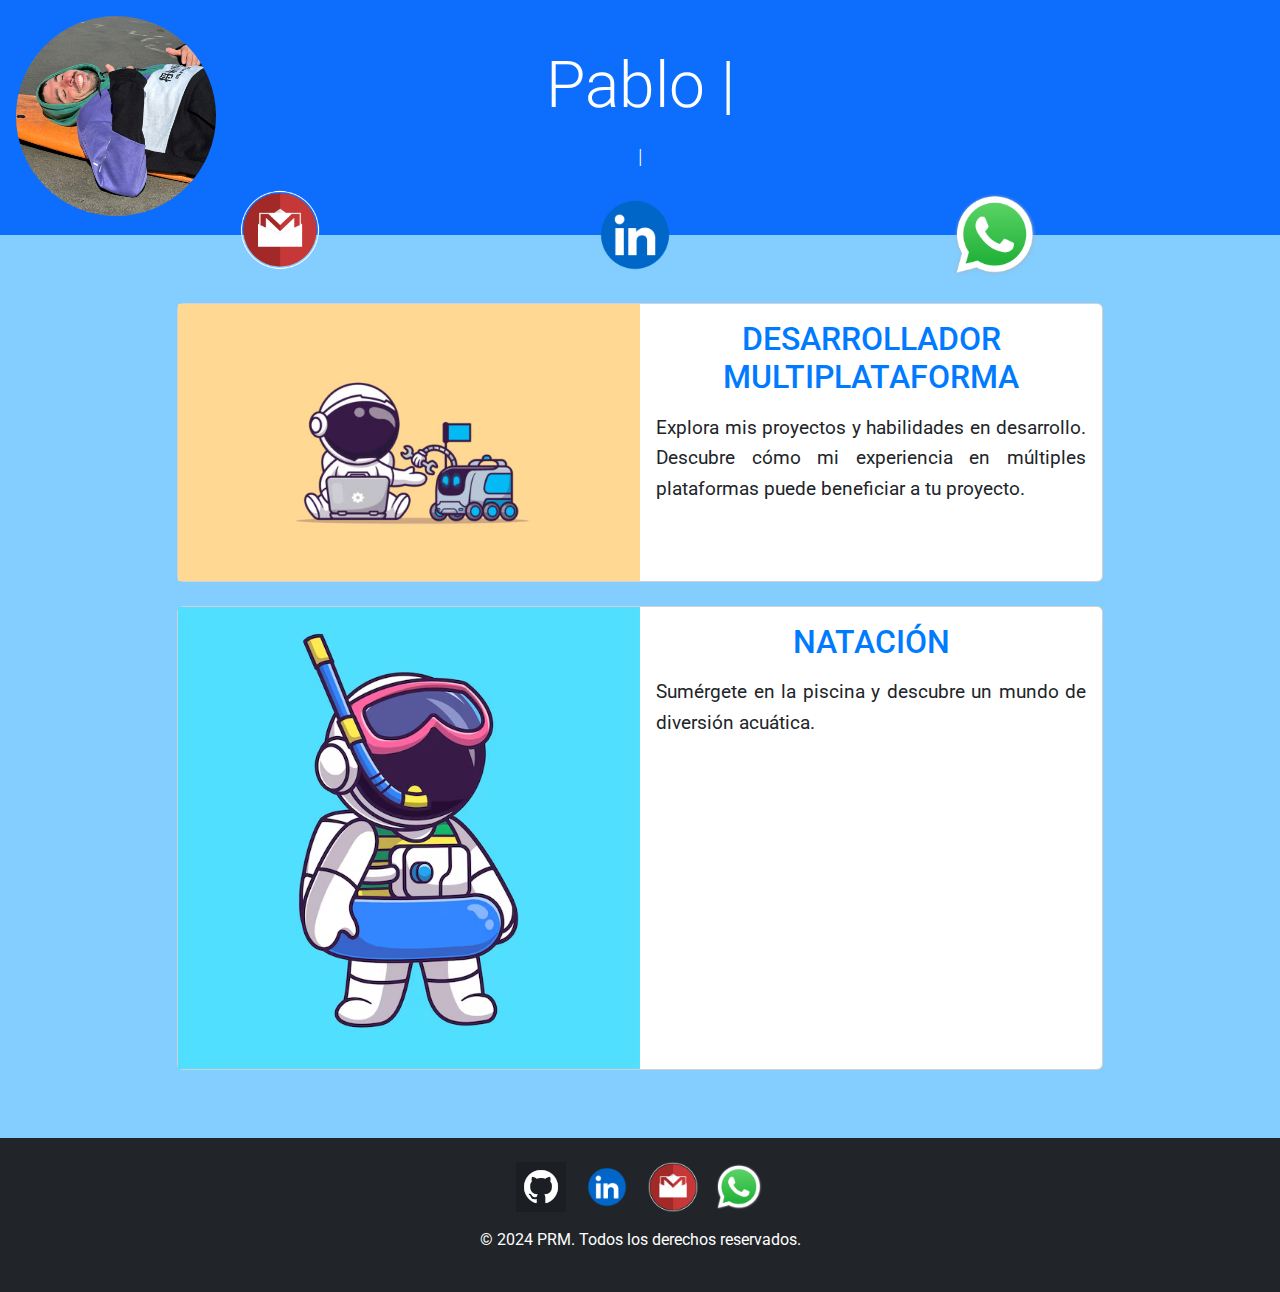
<file: index.html>
<!DOCTYPE html>
<html lang="es">
<head>
    <!-- Actualizar a Bootstrap 5 -->
    <link href="https://cdn.jsdelivr.net/npm/bootstrap@5.3.0/dist/css/bootstrap.min.css" rel="stylesheet">
    <meta charset="UTF-8">
    <meta name="viewport" content="width=device-width, initial-scale=1.0">
    <title>Pablo Rodríguez Madurga - Trayectoria Profesional</title>
    <link rel="stylesheet" href="styles.css">
    <link href="https://fonts.googleapis.com/css2?family=Roboto:wght@400;700&display=swap" rel="stylesheet">
</head>
<body class="d-flex flex-column min-vh-100">
    <header class="bg-primary text-white py-5 position-relative">
        <div class="container">
            <div class="row justify-content-center">
                <div class="col-md-8 text-center">
                    <h1 class="display-3 mb-3" id="animate-title"></h1>
                    <p class="lead" id="animate-subtitle"></p>
                </div>
            </div>
        </div>
        
        <div class="position-absolute top-0 start-0 m-3">
            <img src="fotos/foto-coña.JPEG" alt="Pablo Rodríguez Madurga" class="rounded-circle" style="width: 200px; height: 200px; object-fit: cover; object-position: center;">
        </div>
        
        <div class="position-absolute top-100 start-50 translate-middle d-flex justify-content-between" style="width: 800px;">
            <a href="mailto:pablorodriguezmadurga@gmail.com" class="d-inline-block">
                <img src="fotos/logos/mail-logo.png" alt="Email" class="img-fluid" style="max-width: 80px; height: auto;">
            </a>
            <a href="www.linkedin.com/in/pablo-rodríguez-madurga-7a9523142" target="_blank" class="d-inline-block">
                <img src="fotos/logos/linkedin-logo.webp" alt="LinkedIn" class="img-fluid" style="max-width: 90px; height: auto;">
            </a>
            <a href="https://wa.me/638285938"target=_blank class="d-inline-block">
                <img src="fotos/logos/WhatsApp-logo.webp" alt="WhatsApp" style="max-width: 90px; height: auto;">
            </a>
        </div>
    </header>

    <main class="container my-5 flex-grow-1">
        <div class="row justify-content-center">
            <div class="col-12 col-lg-10">
                <div class="row g-4">
                    <div class="col-12 d-flex">
                        <a href="desarrollo.html" class="card-link w-100">
                            <div class="card hover-effect featured-card text-center h-100">
                                <div class="row g-0 h-100">
                                    <div class="col-md-6">
                                        <div class="card-img-wrapper featured-img-wrapper h-100">
                                            <img src="fotos/desarrollador-multiplataforma.jpg" class="card-img-custom" alt="Desarrollo">
                                        </div>
                                    </div>
                                    <div class="col-md-6 d-flex">
                                        <div class="card-body featured-card-body d-flex flex-column">
                                            <h5 class="card-title">DESARROLLADOR MULTIPLATAFORMA</h5>
                                            <p class="card-text texto-justificado">Explora mis proyectos y habilidades en desarrollo. Descubre cómo mi experiencia en múltiples plataformas puede beneficiar a tu proyecto.</p>
                                        </div>
                                    </div>
                                </div>
                            </div>
                        </a>
                    </div>
                    <div class="col-12 d-flex">
                        <a href="natacion.html" class="card-link w-100">
                            <div class="card hover-effect featured-card text-center h-100">
                                <div class="row g-0 h-100">
                                    <div class="col-md-6">
                                        <div class="card-img-wrapper featured-img-wrapper h-100">
                                            <img src="fotos/astronauta-nadador.avif" class="card-img-custom" alt="Natación">
                                        </div>
                                    </div>
                                    <div class="col-md-6 d-flex">
                                        <div class="card-body featured-card-body d-flex flex-column">
                                            <h5 class="card-title">NATACIÓN</h5>
                                            <p class="card-text texto-justificado">Sumérgete en la piscina y descubre un mundo de diversión acuática.</p>
                                        </div>
                                    </div>
                                </div>
                            </div>
                        </a>
                    </div>
                </div>
            </div>
        </div>
    </main>

    <footer class="bg-dark text-white py-4">
        <div class="container text-center">
            <div class="mb-3 d-flex justify-content-center align-items-center">
                <a href="https://github.com/PabloRM94" target="_blank" class="mx-2">
                    <img src="fotos/logos/github-logo.webp" alt="GitHub" class="img-fluid" style="max-width: 50px; height: auto;">
                </a>
                <a href="https://www.linkedin.com/in/pablo-r-madurga" target="_blank" class="mx-2">
                    <img src="fotos/logos/linkedin-logo.webp" alt="LinkedIn" class="img-fluid" style="max-width: 50px; height: auto;">
                </a>
                <a href="mailto:pablorodriguezmadurga@gmail.com" class="mx-2">
                    <img src="fotos/logos/mail-logo.png" alt="Email" class="img-fluid" style="max-width: 50px; height: auto;">
                </a>
                <a href="https://wa.me/638285938" target="_blank" class="mx-2">
                    <img src="fotos/logos/WhatsApp-logo.webp" alt="WhatsApp" class="img-fluid" style="max-width: 50px; height: auto;">
                </a>
            </div>
            <p>&copy; 2024 PRM. Todos los derechos reservados.</p>
        </div>
    </footer>

    <!-- Scripts de Bootstrap -->
    <script src="https://cdn.jsdelivr.net/npm/bootstrap@5.3.0/dist/js/bootstrap.bundle.min.js"></script>
    <script>
        function typeWriter(elementId, text, speed = 150, loop = true) {
            const element = document.getElementById(elementId);
            let i = 0;

            function type() {
                if (i < text.length) {
                    element.innerHTML += text.charAt(i);
                    i++;
                    setTimeout(type, speed);
                } else if (loop) {
                    setTimeout(() => {
                        element.innerHTML = '';
                        i = 0;
                        type();
                    }, 2000);
                }
            }
            type();
        }

        document.addEventListener('DOMContentLoaded', (event) => {
            typeWriter('animate-title', 'Pablo Rodríguez Madurga', 150, false);
            setTimeout(() => {
                typeWriter('animate-subtitle', 'Desarrollador Multiplataforma', 100, false);
            }, 3000);
        });
    </script>
</body>
</html>
</file>
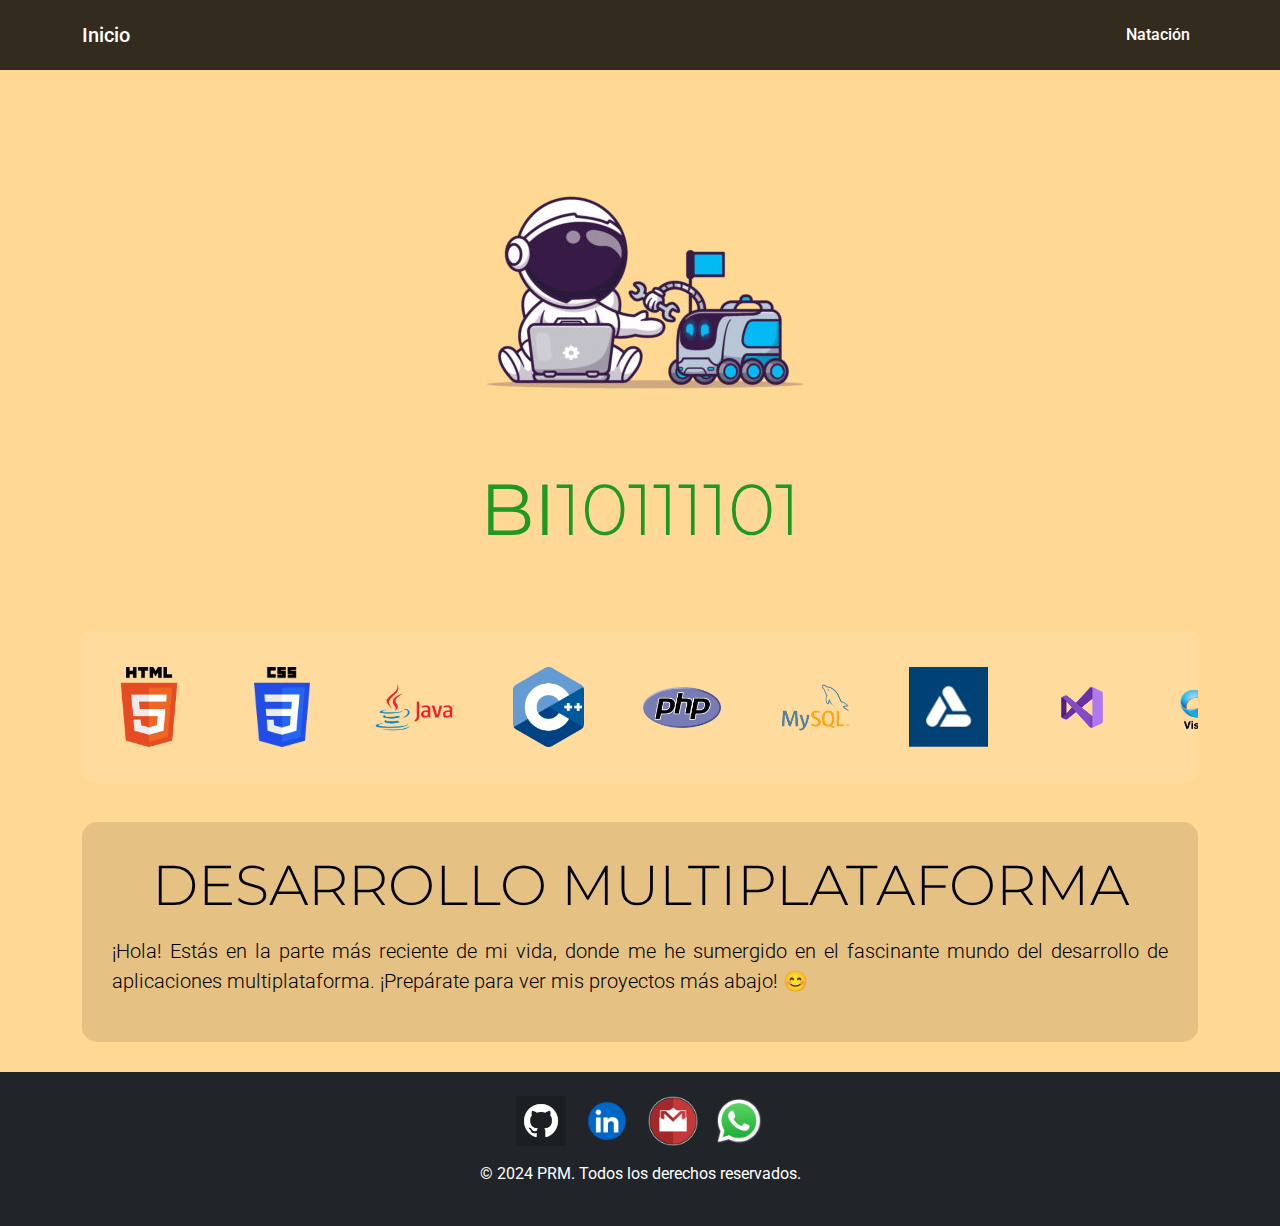
<file: desarrollo.html>
<!DOCTYPE html>
<html lang="es">
<head>
    <meta charset="UTF-8">
    <meta name="viewport" content="width=device-width, initial-scale=1.0">
    <title>Pablo Rodríguez Madurga - Desarrollo</title>
    <link href="https://cdn.jsdelivr.net/npm/bootstrap@5.3.0/dist/css/bootstrap.min.css" rel="stylesheet">
    <link href="https://fonts.googleapis.com/css2?family=Montserrat:wght@400;700&family=Roboto:wght@400;500&display=swap" rel="stylesheet">
    <link rel="stylesheet" href="desarrollo.css">
</head>
<body>
    <header>
        <nav class="navbar navbar-expand-lg navbar-dark">
            <div class="container">
                <a class="navbar-brand" href="index.html">Inicio</a>
                <ul class="navbar-nav ml-auto">
                    <li class="nav-item"><a class="nav-link" href="Natacion.html">Natación</a></li>
                </ul>
            </div>
        </nav>

        <div class="container">
            <div class="header-content d-flex flex-column align-items-center justify-content-center">
                <img src="fotos/desarrollador-multiplataforma.jpg" alt="Desarrollador Multiplataforma" class=".header-image">
                <h1 id="bienvenida" class="display-2 text-center"></h1>
            </div>
        </div>
    </header>

    <main class="container">
        <!-- Añadimos el slider de tecnologías -->
        <div class="slider-container">
            <div class="slider">
                <div class="slide-track">
                    <!-- Primera serie de imágenes -->
                    <div class="slide">
                        <img src="fotos/Lenguajes y Entornos/HTML.png" alt="HTML">
                    </div>
                    <div class="slide">
                        <img src="fotos/Lenguajes y Entornos/CSS.png" alt="CSS">
                    </div>
                    <div class="slide">
                        <img src="fotos/Lenguajes y Entornos/Java-logo.png" alt="Java">
                    </div>
                    <div class="slide">
                        <img src="fotos/Lenguajes y Entornos/C++.png" alt="C++">
                    </div>
                    <div class="slide">
                        <img src="fotos/Lenguajes y Entornos/PHP.png" alt="PHP">
                    </div>
                    <div class="slide">
                        <img src="fotos/Lenguajes y Entornos/MySQL-Logo.png" alt="MySQL">
                    </div>
                    <div class="slide">
                        <img src="fotos/Lenguajes y Entornos/UFT.png" alt="UFT">
                    </div>
                    <div class="slide">
                        <img src="fotos/Lenguajes y Entornos/Visual-Studio-Logo.png" alt="VS">
                    </div>
                    <div class="slide">
                        <img src="fotos/Lenguajes y Entornos/vBasic.png" alt="Visual Basic">
                    </div>
                    <!-- Duplicado para el efecto infinito -->
                    <div class="slide">
                        <img src="fotos/Lenguajes y Entornos/HTML.png" alt="HTML">
                    </div>
                    <div class="slide">
                        <img src="fotos/Lenguajes y Entornos/CSS.png" alt="CSS">
                    </div>
                    <div class="slide">
                        <img src="fotos/Lenguajes y Entornos/Java-logo.png" alt="Java">
                    </div>
                    <div class="slide">
                        <img src="fotos/Lenguajes y Entornos/C++.png" alt="C++">
                    </div>
                    <div class="slide">
                        <img src="fotos/Lenguajes y Entornos/PHP.png" alt="PHP">
                    </div>
                    <div class="slide">
                        <img src="fotos/Lenguajes y Entornos/MySQL-Logo.png" alt="MySQL">
                    </div>
                    <div class="slide">
                        <img src="fotos/Lenguajes y Entornos/UFT.png" alt="UFT">
                    </div>
                    <div class="slide">
                        <img src="fotos/Lenguajes y Entornos/Visual-Studio-Logo.png" alt="VS">
                    </div>
                    <div class="slide">
                        <img src="fotos/Lenguajes y Entornos/vBasic.png" alt="Visual Basic">
                    </div>
                </div>
            </div>
        </div>
        <div class="content text-center">
            <h1 class="display-4 mb-3">DESARROLLO MULTIPLATAFORMA</h1>
            <p class="lead">¡Hola! Estás en la parte más reciente de mi vida, donde me he sumergido en el fascinante mundo del desarrollo de aplicaciones multiplataforma. ¡Prepárate para ver mis proyectos más abajo! 😊</p>
        </div>

        

    </main>

    <footer class="bg-dark text-white py-4">
        <div class="container text-center">
            <div class="mb-3 d-flex justify-content-center align-items-center">
                <a href="https://github.com/PabloRM94" target="_blank" class="mx-2">
                    <img src="fotos/logos/github-logo.webp" alt="GitHub" class="img-fluid" style="max-width: 50px; height: auto;">
                </a>
                <a href="https://www.linkedin.com/in/tu-perfil-linkedin" target="_blank" class="mx-2">
                    <img src="fotos/logos/linkedin-logo.webp" alt="LinkedIn" class="img-fluid" style="max-width: 50px; height: auto;">
                </a>
                <a href="mailto:pablorodriguezmadurga@gmail.com" class="mx-2">
                    <img src="fotos/logos/mail-logo.png" alt="Email" class="img-fluid" style="max-width: 50px; height: auto;">
                </a>
                <a href="https://wa.me/638285938" target="_blank" class="mx-2">
                    <img src="fotos/logos/WhatsApp-logo.webp" alt="WhatsApp" class="img-fluid" style="max-width: 50px; height: auto;">
                </a>
            </div>
            <p>&copy; 2024 PRM. Todos los derechos reservados.</p>
        </div>
    </footer>
    <script src="https://cdn.jsdelivr.net/npm/bootstrap@5.3.0/dist/js/bootstrap.bundle.min.js"></script>
    <script src="https://cdn.jsdelivr.net/npm/bootstrap@5.3.0/dist/js/bootstrap.bundle.min.js"></script>
    
    <script>
        function binaryEffect(elementId, finalText, duration = 3000, displayTime = 4000) {
            const element = document.getElementById(elementId);
            const finalLength = finalText.length;
            const iterationDelay = duration / finalLength;
            let iterations = 0;
            let isRevealing = true;

            function generateRandomBinary(length) {
                return Array.from({length}, () => Math.random() > 0.5 ? '1' : '0').join('');
            }

            function updateText() {
                if (isRevealing) {
                    iterations++;
                } else {
                    iterations--;
                }

                let outputText = finalText.split('').map((char, index) => {
                    if (isRevealing ? index < iterations : index >= iterations) {
                        return `<strong>${char}</strong>`; // Envolvemos cada carácter revelado en una etiqueta <strong>
                    }
                    return Math.random() > 0.5 ? '1' : '0';
                }).join('');

                element.innerHTML = outputText; // Cambiamos innerText a innerHTML para que se interpreten las etiquetas HTML
                element.style.color = '#1f9824'; // Usamos un verde más suave

                if (isRevealing && iterations < finalLength) {
                    setTimeout(updateText, iterationDelay);
                } else if (isRevealing && iterations === finalLength) {
                    setTimeout(() => {
                        isRevealing = false;
                        updateText();
                    }, displayTime);
                } else if (!isRevealing && iterations > 0) {
                    setTimeout(updateText, iterationDelay);
                } else {
                    setTimeout(startEffect, iterationDelay);
                }
            }

            function startEffect() {
                iterations = 0;
                isRevealing = true;
                element.style.color = "green";
                element.innerHTML = generateRandomBinary(finalLength);
                setTimeout(updateText, iterationDelay);
            }

            startEffect();
        }

        document.addEventListener('DOMContentLoaded', (event) => {
            binaryEffect('bienvenida', 'BIENVENID@', 3000, 4000);
        });
    </script>
</body>
</html>
</file>
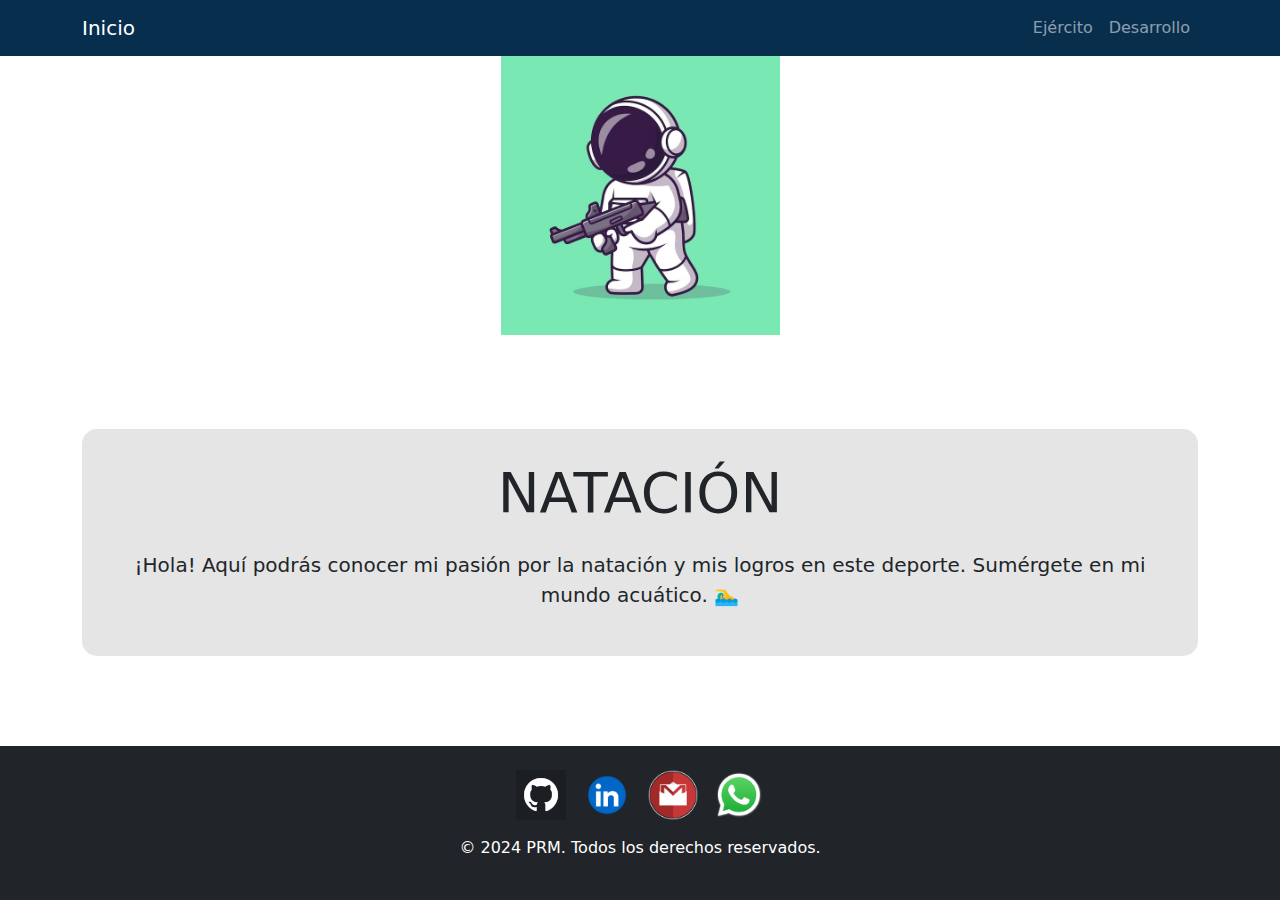
<file: ejercito.html>
<!DOCTYPE html>
<html lang="es">
<head>
    <meta charset="UTF-8">
    <meta name="viewport" content="width=device-width, initial-scale=1.0">
    <title>Pablo Rodríguez Madurga - Natación</title>
    <link href="https://cdn.jsdelivr.net/npm/bootstrap@5.3.0/dist/css/bootstrap.min.css" rel="stylesheet">
    <link href="https://fonts.googleapis.com/css2?family=Montserrat:wght@400;700&family=Roboto:wght@400;500&display=swap" rel="stylesheet">
    <link rel="stylesheet" href="ejercito.css">
</head>
<body class="d-flex flex-column min-vh-100">
  <header>
    <nav class="navbar navbar-expand-lg navbar-dark">
        <div class="container">
            <a class="navbar-brand" href="index.html">Inicio</a>
            <ul class="navbar-nav ml-auto">
                <li class="nav-item"><a class="nav-link" href="ejercito.html">Ejército</a></li>
                <li class="nav-item"><a class="nav-link" href="desarrollo.html">Desarrollo</a></li>
            </ul>
        </div>
    </nav>

    <div class="container">
        <div class="header-content d-flex flex-column align-items-center justify-content-center">
            <img src="fotos/astronauta-militar.avif" alt="Nadador"  class="header-image">
            <div id="BIENVENIDO">
                <span>BIENVENIDO</span>
            </div>
        </div>
    </div>
</header>

    <main class="container flex-grow-1 mb-5">
        <div class="content text-center">
            <h1 class="display-4 mb-4">NATACIÓN</h1>
            <p class="lead">¡Hola! Aquí podrás conocer mi pasión por la natación y mis logros en este deporte. Sumérgete en mi mundo acuático. 🏊‍♂️</p>
            <!-- Añade más contenido sobre tu experiencia en natación -->
        </div>
    </main>

    <footer class="bg-dark text-white py-4 mt-auto">
        <div class="container text-center">
            <div class="mb-3 d-flex justify-content-center align-items-center">
                <a href="https://github.com/PabloRM94" target="_blank" class="mx-2">
                    <img src="fotos/logos/github-logo.webp" alt="GitHub" class="img-fluid" style="max-width: 50px; height: auto;">
                </a>
                <a href="https://www.linkedin.com/in/tu-perfil-linkedin" target="_blank" class="mx-2">
                    <img src="fotos/logos/linkedin-logo.webp" alt="LinkedIn" class="img-fluid" style="max-width: 50px; height: auto;">
                </a>
                <a href="mailto:pablorodriguezmadurga@gmail.com" class="mx-2">
                    <img src="fotos/logos/mail-logo.png" alt="Email" class="img-fluid" style="max-width: 50px; height: auto;">
                </a>
                <a href="https://wa.me/638285938" target="_blank" class="mx-2">
                    <img src="fotos/logos/WhatsApp-logo.webp" alt="WhatsApp" class="img-fluid" style="max-width: 50px; height: auto;">
                </a>
            </div>
            <p>&copy; 2024 PRM. Todos los derechos reservados.</p>
        </div>
    </footer>
    <script src="https://cdn.jsdelivr.net/npm/bootstrap@5.3.0/dist/js/bootstrap.bundle.min.js"></script>
    <script>
    document.addEventListener('DOMContentLoaded', (event) => {
        const title = document.getElementById('BIENVENIDO');
        title.innerHTML = title.textContent.replace(/\S/g, "<span>$&</span>");
    });
    </script>
</body>
</html>
</file>
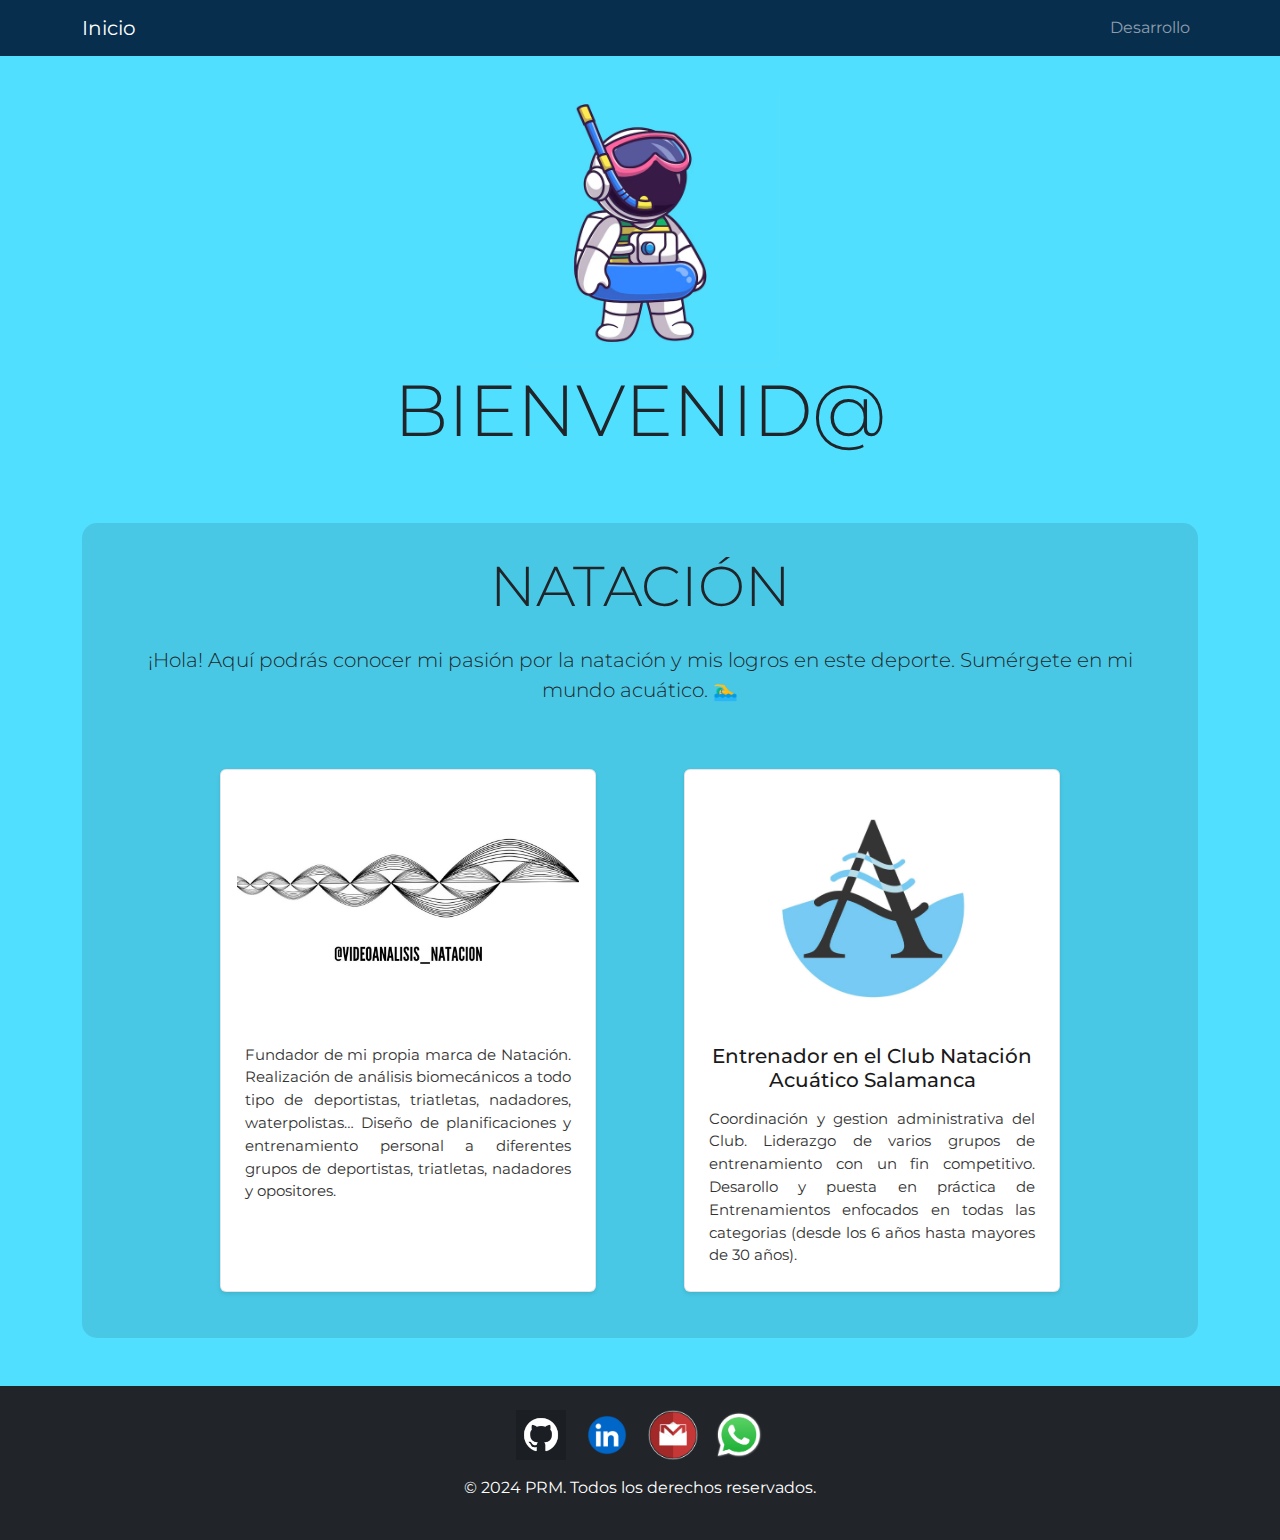
<file: Natacion.html>
<!DOCTYPE html>
<html lang="es">
<head>
    <meta charset="UTF-8">
    <meta name="viewport" content="width=device-width, initial-scale=1.0">
    <title>Pablo Rodríguez Madurga - Natación</title>
    <link href="https://cdn.jsdelivr.net/npm/bootstrap@5.3.0/dist/css/bootstrap.min.css" rel="stylesheet">
    <link href="https://fonts.googleapis.com/css2?family=Montserrat:wght@400;700&family=Roboto:wght@400;500&display=swap" rel="stylesheet">
    <link rel="stylesheet" href="natacion.css">
</head>
<body class="d-flex flex-column min-vh-100">
  <header>
    <nav class="navbar navbar-expand-lg navbar-dark">
        <div class="container">
            <a class="navbar-brand" href="index.html">Inicio</a>
            <ul class="navbar-nav ml-auto">
                <li class="nav-item"><a class="nav-link" href="desarrollo.html">Desarrollo</a></li>
            </ul>
        </div>
    </nav>

    <div class="container">
        <div class="header-content d-flex flex-column align-items-center justify-content-center">
            <img src="fotos/astronauta-nadador.avif" alt="Nadador"  class="header-image">
            <h1 id="BIENVENIDO" class="display-2 text-center">
                <span>B</span><span>I</span><span>E</span><span>N</span><span>V</span><span>E</span><span>N</span><span>I</span><span>D</span><span>@</span>
            </h1>
        </div>
    </div>
</header>

    <main class="container flex-grow-1 mb-5">
        <div class="content text-center">
            <h1 class="display-4 mb-4">NATACIÓN</h1>
            <p class="lead">¡Hola! Aquí podrás conocer mi pasión por la natación y mis logros en este deporte. Sumérgete en mi mundo acuático. 🏊‍♂️</p>
            
            <div class="row justify-content-center mt-5">
                <div class="col-12">
                    <div class="row row-cols-1 row-cols-md-2 row-cols-lg-3 g-4">
                        <div class="col">
                            <a href="https://www.instagram.com/videoanalisis_natacion?utm_source=ig_web_button_share_sheet&igsh=ZDNlZDc0MzIxNw==" class="card-link" target="_blank">
                                <div class="card hover-effect featured-card h-100">
                                    <div class="card-img-top-wrapper">
                                        <img src="fotos/video.jpg" class="card-img-top" alt="Logo Natación">
                                    </div>
                                    <div class="card-body">

                                        <p class="card-text texto-justificado">
                                            Fundador de mi propia marca de Natación.
                                            Realización de análisis biomecánicos a todo tipo de deportistas, triatletas, nadadores, waterpolistas…
                                            Diseño de planificaciones y entrenamiento personal a diferentes grupos de deportistas, triatletas, nadadores y opositores.
                                        </p>
                                    </div>
                                </div>
                            </a>
                        </div>
                        <div class="col">
                            <a href="https://acuaticosalamanca.com/" class="card-link" target="_blank">
                                <div class="card hover-effect featured-card h-100">
                                    <div class="card-img-top-wrapper">
                                        <img src="fotos/Acuatico.jpg" class="card-img-top" alt="Descripción">
                                    </div>
                                    <div class="card-body">
                                        <h5 class="card-title">Entrenador en el Club Natación Acuático Salamanca</h5>
                                        <p class="card-text texto-justificado">
                                            Coordinación y gestion administrativa del Club.
                                            Liderazgo de varios grupos de entrenamiento con un fin competitivo.
                                            Desarollo y puesta en práctica de Entrenamientos enfocados en todas las categorias (desde los 6 años hasta mayores de 30 años).
                                        </p>
                                    </div>
                                </div>
                            </a>
                        </div>
                        <!-- Plantilla para añadir más tarjetas 
                        <div class="col">
                            <div class="card hover-effect featured-card h-100">
                                <div class="card-img-top-wrapper">
                                    <img src="ruta-a-tu-imagen.jpg" class="card-img-top" alt="Descripción">
                                </div>
                                <div class="card-body">
                                    <h5 class="card-title">TÍTULO DE LA TARJETA</h5>
                                    <p class="card-text texto-justificado">
                                        Contenido de la tarjeta...
                                    </p>
                                </div>
                            </div>
                        </div>
                    -->
                    </div>
                </div>
            </div>
        </div>
    </main>

    <footer class="bg-dark text-white py-4 mt-auto">
        <div class="container text-center">
            <div class="mb-3 d-flex justify-content-center align-items-center">
                <a href="https://github.com/PabloRM94" target="_blank" class="mx-2">
                    <img src="fotos/logos/github-logo.webp" alt="GitHub" class="img-fluid" style="max-width: 50px; height: auto;">
                </a>
                <a href="https://www.linkedin.com/in/tu-perfil-linkedin" target="_blank" class="mx-2">
                    <img src="fotos/logos/linkedin-logo.webp" alt="LinkedIn" class="img-fluid" style="max-width: 50px; height: auto;">
                </a>
                <a href="mailto:pablorodriguezmadurga@gmail.com" class="mx-2">
                    <img src="fotos/logos/mail-logo.png" alt="Email" class="img-fluid" style="max-width: 50px; height: auto;">
                </a>
                <a href="https://wa.me/638285938" target="_blank" class="mx-2">
                    <img src="fotos/logos/WhatsApp-logo.webp" alt="WhatsApp" class="img-fluid" style="max-width: 50px; height: auto;">
                </a>
            </div>
            <p>&copy; 2024 PRM. Todos los derechos reservados.</p>
        </div>
    </footer>
    <script src="https://cdn.jsdelivr.net/npm/bootstrap@5.3.0/dist/js/bootstrap.bundle.min.js"></script>
    <script>
    document.addEventListener('DOMContentLoaded', (event) => {
        const title = document.getElementById('BIENVENIDO');
        title.innerHTML = title.textContent.replace(/\S/g, "<span>$&</span>");
    });
    </script>
</body>
</html>
</file>
<file: styles.css>
/* texto general */

body {
    font-family: 'Roboto', sans-serif;
    margin: 0;
    padding: 0;
    background-color: #78c9ffea;
}
.texto-justificado {
    text-align: justify;
}

main {
    padding: 20px;
}

section {
    margin-bottom: 20px;
}

.nombre-subtitulo {
    width: 100%;
    max-width: 100%;
}

        /* animaciones de los titulos */
.animate-title {
    animation: slideInFromLeft 1s ease-out 0.5s;
}

.animate-subtitle {
    animation: slideInFromRight 1s ease-out 0.5s;
    animation-fill-mode: both;
}
#animate-title::after,
#animate-subtitle::after {
    content: '|';
    animation: blink 0.7s infinite;
}

@keyframes slideInFromLeft {
    0% {
        transform: translateX(-100%);
        opacity: 0;
    }
    100% {
        transform: translateX(0);
        opacity: 1;
    }
}

@keyframes slideInFromRight {
    0% {
        transform: translateX(100%);
        opacity: 0;
    }
    100% {
        transform: translateX(0);
        opacity: 1;
    }
}


@keyframes blink {
    0% { opacity: 0; }
    50% { opacity: 1; }
    100% { opacity: 0; }
}


/* imagenes */
.img {
    border-radius: 20%;
    float: left;
    display: block;
    width: 100px;
    height: 200px;
}

.card-img-custom {
    width: 100%;
    height: 100%;
    object-fit: cover;
}

.card-img-wrapper {
    height: 200px;
    overflow: hidden;
    position: relative;
}


/* efecto para los recuadros */
.hover-effect {
    transition: all 0.3s ease;
}

.hover-effect:hover {
    transform: translateY(-5px);
    box-shadow: 0 4px 15px rgba(0, 0, 0, 0.1);
}

.card-link {
    text-decoration: none;
    color: inherit;
}

.featured-card {
    transition: all 0.3s ease;
}

.featured-card:hover {
    transform: translateY(-10px);
    box-shadow: 0 12px 20px rgba(0,0,0,0.15);
    animation-play-state: paused;
}

.featured-card .card-title {
    color: #007bff;
    font-size: 2rem;
    margin-bottom: 1rem;
}

.featured-card .card-text {
    font-size: 1.2rem;
    line-height: 1.6;
}

.featured-img-wrapper {
    overflow: hidden;
}

.card-body {
    height: 100%;
}

/* Asegurar que las tarjetas mantengan la misma altura */
.row {
    display: flex;
    flex-wrap: wrap;
}

.col-12 {
    display: flex;
}

/* Media queries para dispositivos móviles */
@media (max-width: 768px) {
    .featured-card .row {
        flex-direction: column;
    }
    
    .featured-card .col-md-6 {
        width: 100%;
    }
    
    .card-img-wrapper {
        height: 200px;
    }
}

@keyframes floatCard {
    0% {
        transform: translateY(0px);
    }
    50% {
        transform: translateY(-10px);
    }
    100% {
        transform: translateY(0px);
    }
}
</file>
<file: desarrollo.css>
body {
    background-color: #ffd893; /* El mismo color que el header */
    font-family: 'Roboto', sans-serif;
    color: #000000;
}

.header-image {
    width: 100%;
    max-height: 400px; 
    object-fit: cover;
    object-position: center;
}

.content {
    background-color: #0303031a; 
    padding: 30px;
    border-radius: 15px;
    margin-top: 30px;
}

h1 {
    font-family: 'Montserrat', sans-serif;
    font-weight: 700;
    margin-bottom: 20px;
    text-align: center; /* Centra el título */
}

.navbar {
    background-color: rgba(0, 0, 0, 0.8) !important;
    padding: 15px 0;
    margin-bottom: 0; /* Añade esta línea */
}

.navbar-brand, .nav-link {
    color: white !important;
    font-weight: 500;
}

.nav-link:hover, .navbar-brand:hover {
    color: #ffd893 !important;
}

header {
    background-color: #ffd893; 
    padding: 0; 
    margin-top: 0; 
}

footer {
    background-color: rgba(0, 0, 0, 0.8);
    color: white;
    padding: 15px 0;
    margin-top: 30px;
}

.content p {
    text-align: justify; /* Justifica los párrafos dentro del contenido */
}

.header-content {
    display: flex;
    align-items: center;
    justify-content: space-between;
    padding: 20px 0;
}

.header-image {
    max-width: 40%;
    height: auto;
}

.header-content h1 {
    max-width: 55%;
}

.main-content {
    background-color: #ffd893; 
    padding: 20px;
    margin: 20px auto;
    border-radius: 10px;
    box-shadow: 0 0 10px rgba(0,0,0,0.1);
}

/* Estilos para el slider de tecnologías */
.slider-container {
    width: 100%;
    background: rgba(255, 255, 255, 0.1);
    padding: 20px 0;
    margin: 40px 0;
    overflow: hidden;
    border-radius: 10px;
}

.slider {
    position: relative;
    width: 100%;
}

.slide-track {
    display: flex;
    width: calc(200px * 12); /* Ajustado para 6 imágenes x 2 */
    animation: scroll 30s linear infinite;
}

.slide {
    width: 200px;
    padding: 15px;
    display: flex;
    align-items: center;
    justify-content: center;
}

.slide img {
    width: 80px;
    height: 80px;
    object-fit: contain;
    transition: all 0.3s ease;
}

.slide img:hover {
    transform: scale(1.2);
    filter: drop-shadow(0 0 10px rgba(0,0,0,0.3));
}

@keyframes scroll {
    0% {
        transform: translateX(0);
    }
    100% {
        transform: translateX(calc(-200px * 6)); /* Mitad del ancho total */
    }
}

/* Pausar la animación al hacer hover */
.slider:hover .slide-track {
    animation-play-state: paused;
}

/* Ajustes responsive */
@media (max-width: 768px) {
    .slide {
        width: 150px;
    }
    
    .slide img {
        width: 60px;
        height: 60px;
    }
    
    .slide-track {
        width: calc(150px * 12);
    }
    
    @keyframes scroll {
        0% {
            transform: translateX(0);
        }
        100% {
            transform: translateX(calc(-150px * 6));
        }
    }
}
</file>
<file: ejercito.css>
.header-content .image-container {
    width: 100%;
    max-width: 400px; /* Reducido para una imagen más pequeña */
    display: flex;
    justify-content: center; /* Centrar la imagen */
    align-items: center;
    margin-bottom: 2rem; /* Aumentado el margen inferior */
}

.header-content .header-image {
    max-width: 25%;
    height: auto;
    border-radius: 0; /* Eliminado el borde redondeado */
    box-shadow: none; /* Eliminada la sombra */
}


.content {
    background-color: #0303031a; 
    padding: 30px;
    border-radius: 15px;
    margin-top: 30px;
}

/* Estilos de la barra de navegación */
.navbar {
    background-color: hsl(208, 81%, 17%); /* Azul oscuro */
}

/* Estilos del pie de página */
footer {
    background-color: #0077be; /* Azul oscuro */
}

/* Estilos responsivos */
@media (max-width: 768px) {
    .header-content .header-image {
        max-width: 80%; /* Ajustado para móviles */
    }
}

#BIENVENIDO {
    position: relative;
    padding: 20px;
    overflow: hidden;
}

#BIENVENIDO::before {
    content: '';
    position: absolute;
    top: 50%;
    left: 50%;
    width: 0;
    height: 0;
    background: radial-gradient(circle, rgba(255,0,0,0.8) 0%, rgba(255,165,0,0.6) 50%, rgba(255,255,0,0.4) 100%);
    border-radius: 50%;
    transform: translate(-50%, -50%);
    opacity: 0;
    animation: explosion 0.5s ease-out forwards;
}

#BIENVENIDO span {
    display: inline-block;
    opacity: 0;
    transform: scale(0);
    animation: appear 0.5s ease-out 0.3s forwards;
}

@keyframes explosion {
    0% {
        width: 0;
        height: 0;
        opacity: 1;
    }
    100% {
        width: 300px;
        height: 300px;
        opacity: 0;
    }
}

@keyframes appear {
    0% {
        opacity: 0;
        transform: scale(0);
    }
    80% {
        transform: scale(1.2);
    }
    100% {
        opacity: 1;
        transform: scale(1);
    }
}
</file>
<file: natacion.css>
/* Estilos generales */
body {
    font-family: 'Montserrat', sans-serif;
    background-color: #51dfff; /* Azul claro para dar sensación de agua */
}

/* Estilos del encabezado */
.header-content {
    padding: 2rem 0;
}

.header-content .image-container {
    width: 100%;
    max-width: 400px; /* Reducido para una imagen más pequeña */
    display: flex;
    justify-content: center; /* Centrar la imagen */
    align-items: center;
    margin-bottom: 2rem; /* Aumentado el margen inferior */
}

.header-content .header-image {
    max-width: 25%;
    height: auto;
    border-radius: 0; /* Eliminado el borde redondeado */
    box-shadow: none; /* Eliminada la sombra */
}


.content {
    background-color: #0303031a; 
    padding: 30px;
    border-radius: 15px;
    margin-top: 30px;
}

/* Estilos de la barra de navegación */
.navbar {
    background-color: hsl(208, 81%, 17%); /* Azul oscuro */
}

/* Estilos del pie de página */
footer {
    background-color: #0077be; /* Azul oscuro */
}

/* Estilos responsivos */
@media (max-width: 768px) {
    .header-content .header-image {
        max-width: 80%; /* Ajustado para móviles */
    }
}

#BIENVENIDO span {
    display: inline-block;
    animation: wave-text 1s ease-in-out infinite;
}

#BIENVENIDO span:nth-of-type(1) { animation-delay: 0.0s; }
#BIENVENIDO span:nth-of-type(2) { animation-delay: 0.1s; }
#BIENVENIDO span:nth-of-type(3) { animation-delay: 0.2s; }
#BIENVENIDO span:nth-of-type(4) { animation-delay: 0.3s; }
#BIENVENIDO span:nth-of-type(5) { animation-delay: 0.4s; }
#BIENVENIDO span:nth-of-type(6) { animation-delay: 0.5s; }
#BIENVENIDO span:nth-of-type(7) { animation-delay: 0.6s; }
#BIENVENIDO span:nth-of-type(8) { animation-delay: 0.7s; }
#BIENVENIDO span:nth-of-type(9) { animation-delay: 0.8s; }
#BIENVENIDO span:nth-of-type(10) { animation-delay: 0.9s; }

@keyframes wave-text {
    0% {
        transform: translateY(0em);
    }
    60% {
        transform: translateY(-0.6em);
    }
    100% {
        transform: translateY(0em);
    }
}

.card {
    border: 1px solid rgba(0,0,0,0.1);
    box-shadow: 0 2px 4px rgba(0,0,0,0.1);
    transition: all 0.3s ease; /* Cambiado para que la transición afecte a todos los cambios */
    height: 100%;
    background-color: transparent; /* Fondo transparente por defecto */
}

.card:hover {
    transform: translateY(-5px);
    background-color: rgba(255, 255, 255, 0.9); /* Fondo blanco semi-transparente al hover */
}

.card-link {
    text-decoration: none;
    color: inherit;
    cursor: pointer;
    display: block;
}

.card-link:hover {
    text-decoration: none;
    color: inherit;
}

.card-img-top-wrapper {
    width: 100%;
    height: 250px; /* Altura fija para todas las imágenes */
    overflow: hidden;
    display: flex;
    justify-content: center;
    align-items: center;
    padding: 1rem;
}

.card-img-top {
    width: 100%;
    height: 100%; /* Ocupa todo el alto del wrapper */
    object-fit: contain; /* Mantiene la proporción y muestra la imagen completa */
    max-height: 100%; /* No excede el alto del wrapper */
}

.card-body {
    padding: 1.5rem;
}

.card-title {
    font-size: 1.25rem;
    margin-bottom: 1rem;
    color: #1a1a1a;
    text-decoration: none; /* Asegura que no haya subrayado */
}

.texto-justificado {
    text-align: justify;
    font-size: 0.95rem;
    color: #333333;
    text-decoration: none; /* Asegura que no haya subrayado */
}

.card-text {
    text-decoration: none !important; /* Fuerza que no haya subrayado */
}

/* Contenedor principal de las tarjetas */
.row {
    display: flex;
    flex-wrap: wrap;
    justify-content: center; /* Centra las tarjetas horizontalmente */
    gap: 2rem; /* Espacio entre tarjetas */
    width: 100%;
    margin: 0 auto;
}

/* Columnas individuales */
.col {
    flex: 0 0 auto; /* No crecer, no encoger, tamaño automático */
    width: 400px; /* Ancho fijo para cada tarjeta */
    margin: 1rem; /* Espacio alrededor de cada tarjeta */
    display: flex;
    justify-content: center;
}

.card {
    width: 100%;
    background-color: white; /* Fondo blanco por defecto */
    transition: all 0.3s ease;
}

/* Ajustes responsive */
@media (max-width: 992px) {
    .col {
        width: 350px; /* Ligeramente más pequeño en tablets */
    }
}

@media (max-width: 768px) {
    .col {
        width: 100%; /* En móviles ocupa todo el ancho */
        max-width: 400px; /* Pero con un máximo */
        margin: 1rem 0; /* Ajuste de márgenes en móviles */
    }
    
    .card-img-top-wrapper {
        max-height: 250px;
    }
    
    .card-img-top {
        max-height: 200px;
    }
}
</file>
